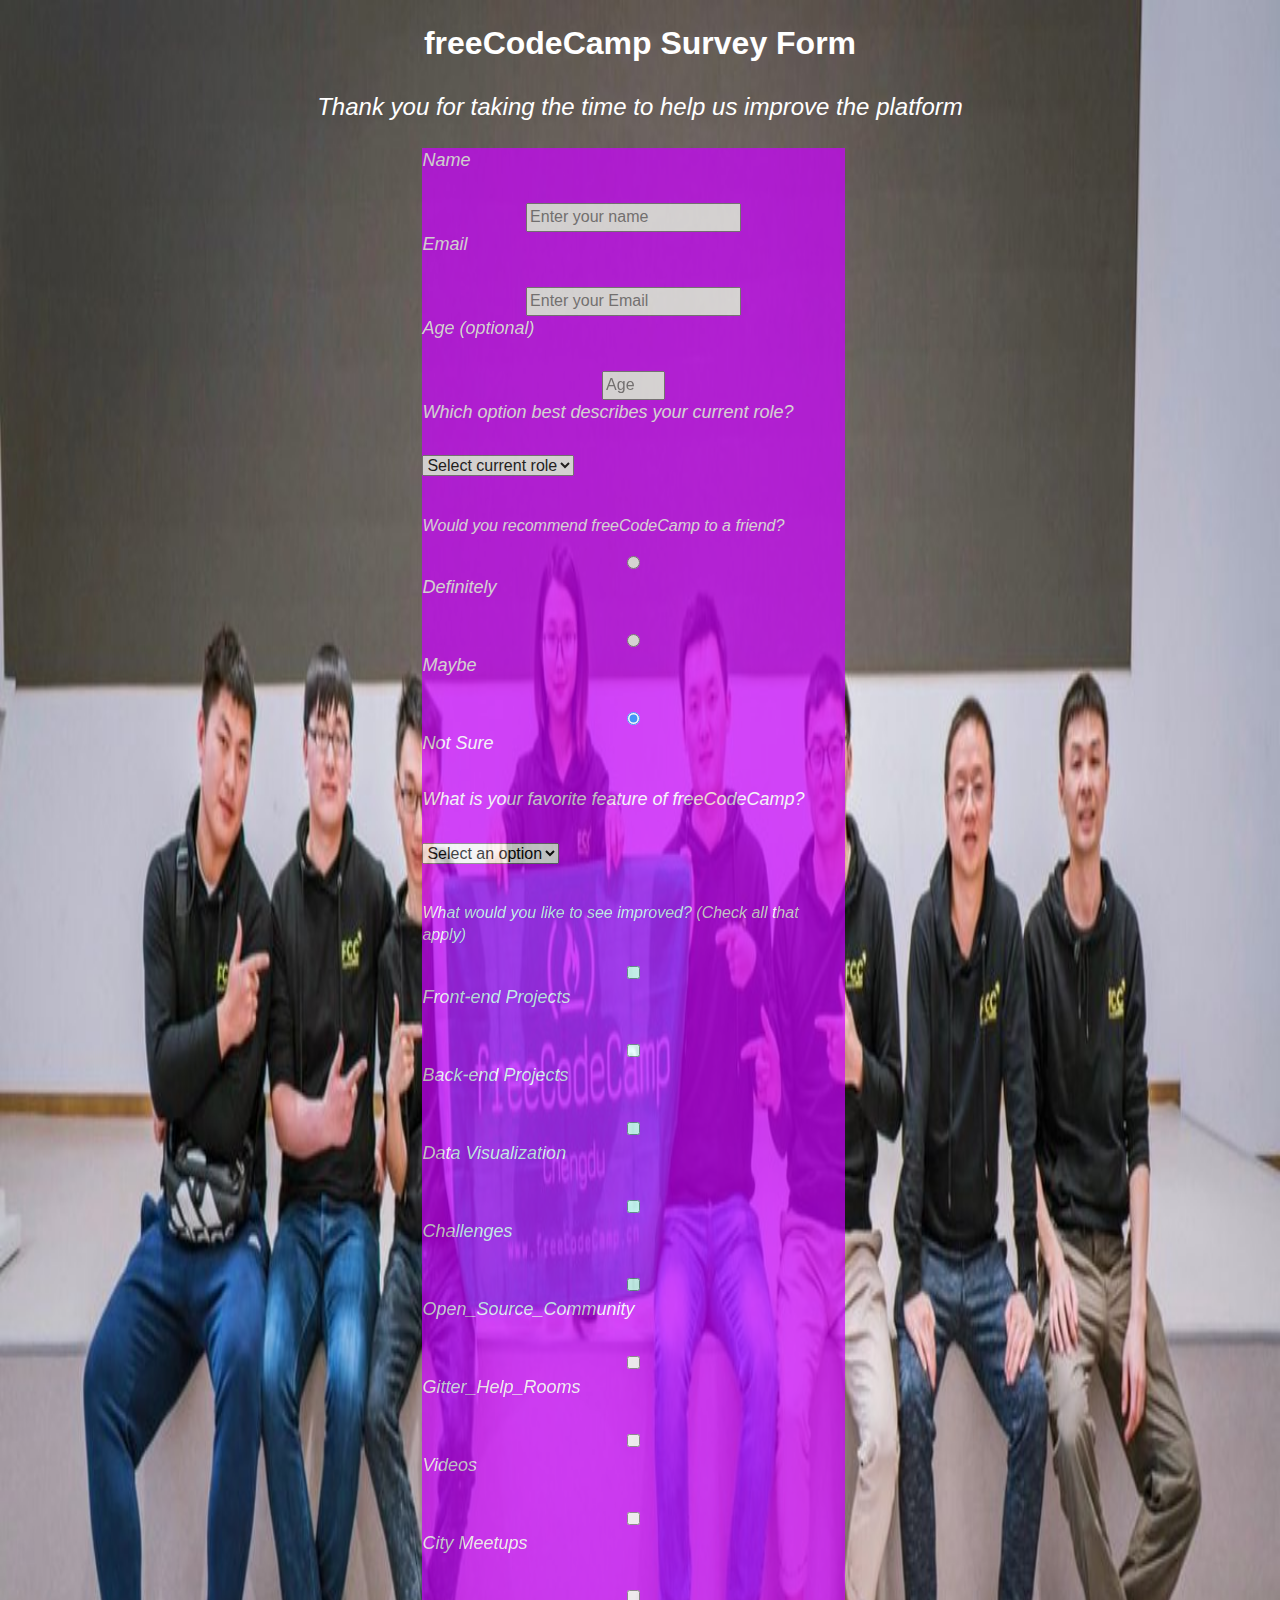
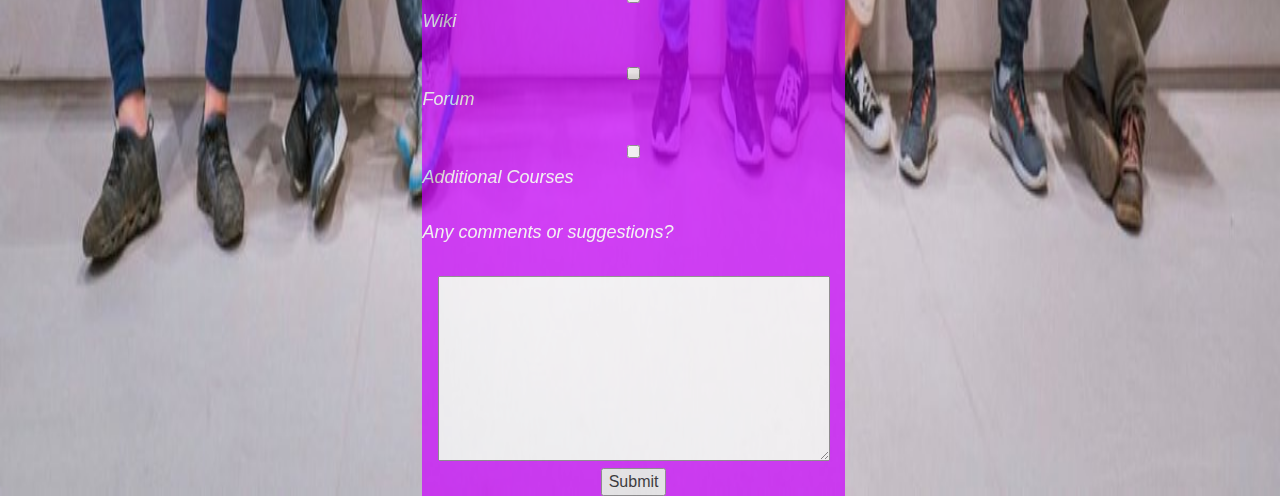
<file: Responsive Web Design/Projects/Survey Form/index.html>
<!DOCTYPE html>
<html lang="en" dir="ltr">
  <head>
    <meta charset="utf-8">
    <title>FCC: Survey Form</title>
    <link rel="stylesheet" href="./style.css">
  </head>
  <body>
    <main id="main">
      <div id = "title_box">
        <h1 id = "title">freeCodeCamp Survey Form</h1>
        <p id = "description"><i>Thank you for taking the time to help us improve the platform<i></p>
      </div>
      <form id = "survey-form" action="#">
          <label for="name" id="name-label" class = "data-name">Name</label><br>
          <input id="name" class = "data-text" type="text" placeholder="Enter your name" required><br>
          <label for="email" id="email-label" class = "data-name">Email</label><br>
          <input id="email" class = "data-text" type="email" placeholder="Enter your Email" required><br>
          <label for="number" id="number-label" class = "data-name">Age (optional)</label><br>
          <input id="number" class = "data-text" type="number" placeholder="Age" max="99" min="10"><br>
          <label for="dropdown" class = "data-name">Which option best describes your current role?</label><br>
          <select id="dropdown" name="occupation" class = "data-form">
            <option value="" disabled selected>Select current role</option>
            <option value="student">Student</option>
            <option value="job">Full Time Job</option>
            <option value="learner">Full Time Learner</option>
            <option value="incognito">Prefer not to say</option>
            <option value="other">Other</option>
          </select><br>
          <p>Would you recommend freeCodeCamp to a friend?</p>
          <input id="definitely" value="definitely" class = "data-form" type="radio" name="recommendation">
          <label for="definitely" class = "data-name">Definitely</label><br>
          <input id="maybe" value="maybe" class = "data-form" type="radio" name="recommendation">
          <label for="maybe" class = "data-name">Maybe</label><br>
          <input id="not_sure" value="nut_sure" class = "data-form" type="radio" name="recommendation" checked="checked">
          <label for="not_sure" class = "data-name">Not Sure</label><br>
          <label for="favorite" class = "data-name">What is your favorite feature of freeCodeCamp?</label><br>
          <select id="favorite" name="favorite" class = "data-form">
            <option value="" disabled selected>Select an option</option>
            <option value="challenges">Challenges</option>
            <option value="projects">Projects</option>
            <option value="community">Community</option>
            <option value="open_source">Open Source</option>
          </select><br>
          <p>What would you like to see improved? (Check all that apply)</p>
          <input id="Front-end_Projects" value="Front-end_Projects" class = "data-form" type="checkbox" name="improvement">
          <label for="Front-end_Projects" class = "data-name">Front-end Projects</label><br>
          <input id="Back-end_Projects" value="Back-end_Projects" class = "data-form" type="checkbox" name="improvement">
          <label for="Back-end_Projects" class = "data-name">Back-end Projects</label><br>
          <input id="Data_Visualization" value="Data_Visualization" class = "data-form" type="checkbox" name="improvement">
          <label for="Data_Visualization" class = "data-name">Data Visualization</label><br>
          <input id="Challenges" value="Challenges" class = "data-form" type="checkbox" name="improvement">
          <label for="Challenges" class = "data-name">Challenges</label><br>
          <input id="Open_Source_Community" value="Open_Source_Community" class = "data-form" type="checkbox" name="improvement">
          <label for="Open_Source_Community" class = "data-name">Open_Source_Community</label><br>
          <input id="Gitter_Help_Rooms" value="Gitter_Help_Rooms" class = "data-form" type="checkbox" name="improvement">
          <label for="Gitter_Help_Rooms" class = "data-name">Gitter_Help_Rooms</label><br>
          <input id="Videos" value="Videos" class = "data-form" type="checkbox" name="improvement">
          <label for="Videos" class = "data-name">Videos</label><br>
          <input id="City_Meetups" value="City_Meetups" class = "data-form" type="checkbox" name="improvement">
          <label for="City_Meetups" class = "data-name">City Meetups</label><br>
          <input id="Wiki" value="Wiki" class = "data-form" type="checkbox" name="improvement">
          <label for="Wiki" class = "data-name">Wiki</label><br>
          <input id="Forum" value="Forum" lass = "data-form" type="checkbox" name="improvement">
          <label for="Forum" class = "data-name">Forum</label><br>
          <input id="Additional_Courses" value="Additional_Courses" class = "data-form" type="checkbox" name="improvement">
          <label for="Additional_Courses" class = "data-name">Additional Courses</label><br>
          <label for="comments">Any comments or suggestions?</label><br>
          <textarea id="comments" name="comments" rows="8" cols="40"></textarea><br>
          <button id="submit" type="submit">Submit</button>
      </form>
      <script src="https://cdn.freecodecamp.org/testable-projects-fcc/v1/bundle.js"></script>
    </main>
  </body>
</html>
</file>
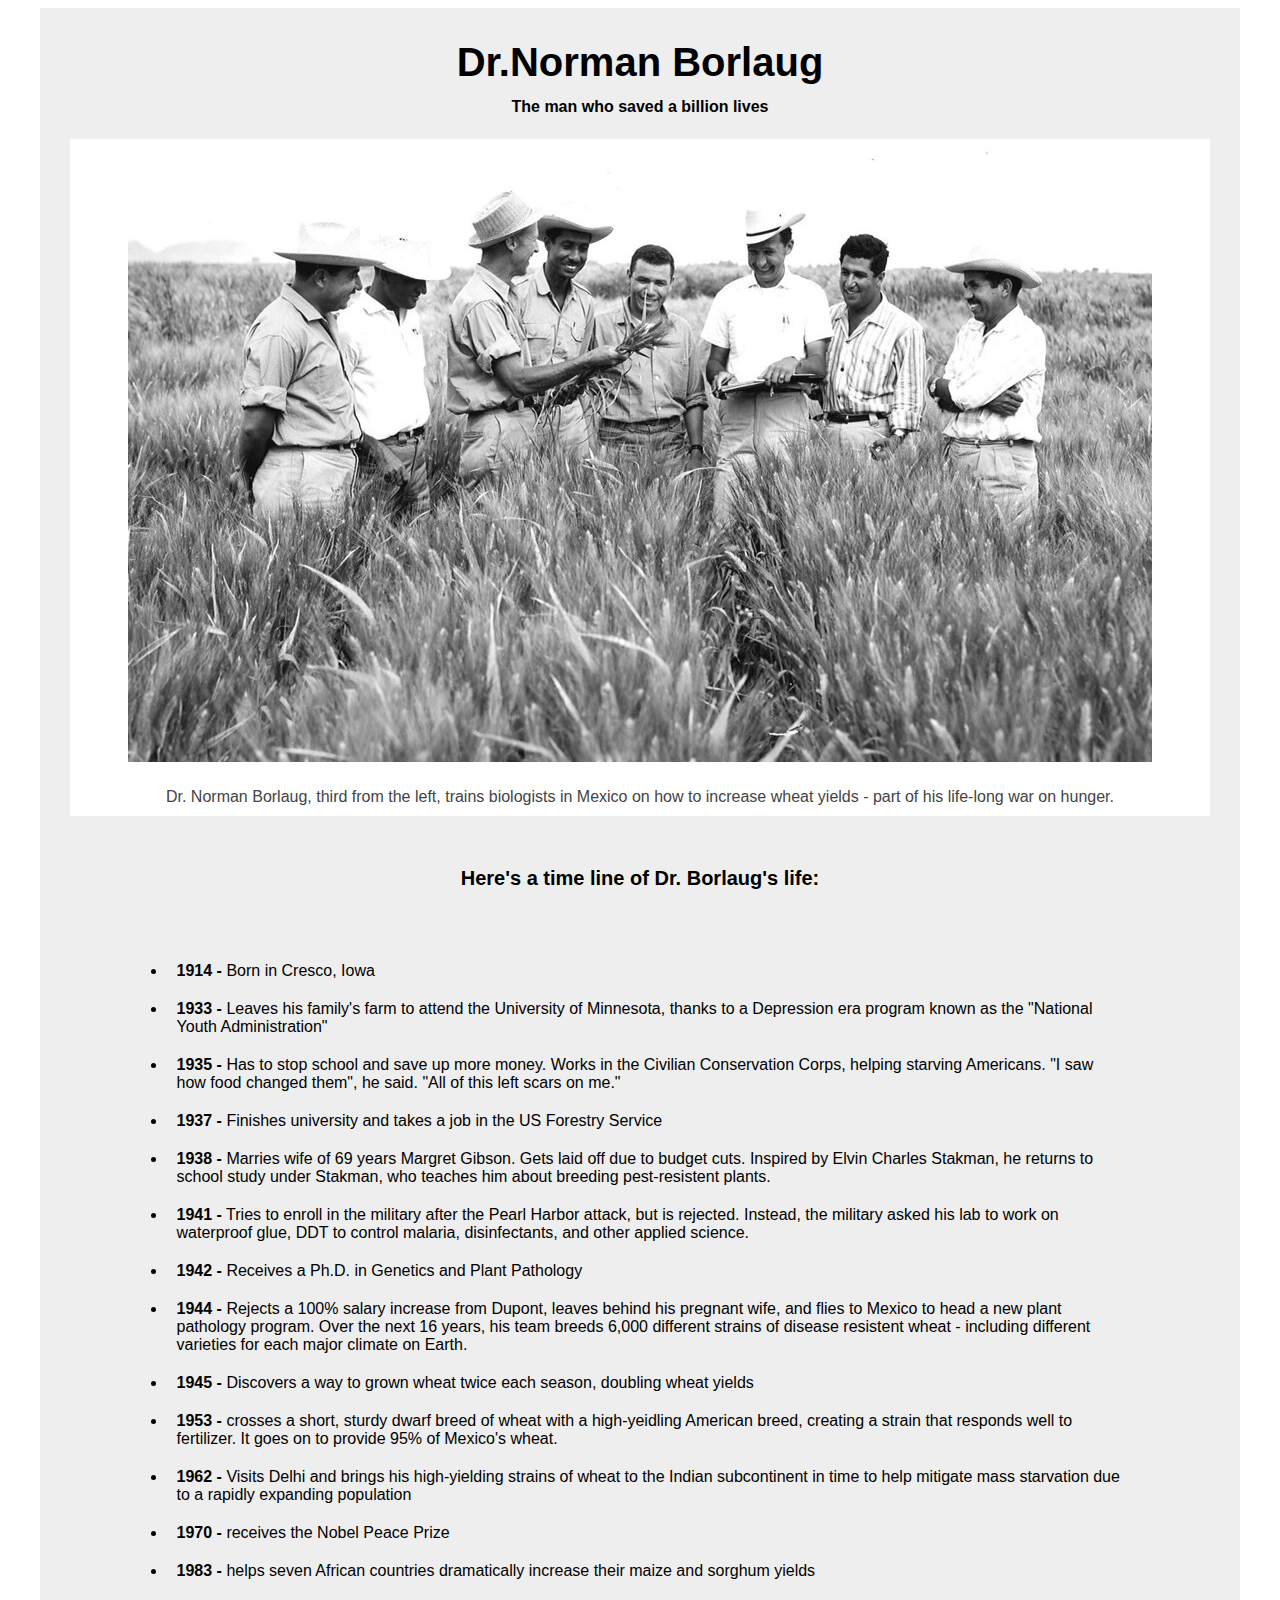
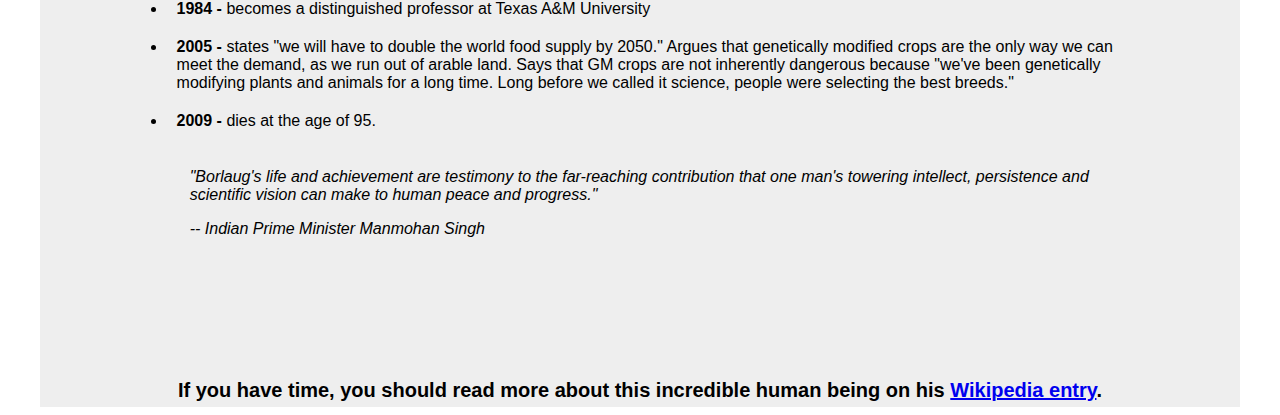
<file: Responsive Web Design/Projects/Tribute Page/index.html>
<!DOCTYPE html>
<html lang="en" dir="ltr">
  <head>
    <meta charset="utf-8">
    <title>FCC: Tribute Page</title>
    <link rel="stylesheet" href="master.css">
  </head>
  <body>
    <div id="main">
      <div id="title">
        <h1 id="main-title">Dr.Norman Borlaug</h1>
        <h2 id="sec-title">The man who saved a billion lives</h2>
      </div>
      <div id="img-div">
        <img id="image" src="tribute-page-main-image.jpg" alt="Image of Dr.Norman Borlaug with group of friends at wheat field">
        <p id = "img-caption">Dr. Norman Borlaug, third from the left, trains biologists in Mexico on how to increase wheat yields - part of his life-long war on hunger.</p>
      </div>
      <div id="tribute-info">
        <h2 id=timeline-title>Here's a time line of Dr. Borlaug's life:</h2>
        <ul>
          <li><b>1914 -</b> Born in Cresco, Iowa</li>
          <li><b>1933 -</b> Leaves his family's farm to attend the University of Minnesota, thanks to a Depression era program known as the "National Youth Administration"</li>
          <li><b>1935 -</b> Has to stop school and save up more money. Works in the Civilian Conservation Corps, helping starving Americans. "I saw how food changed them", he said. "All of this left scars on me."</li>
          <li><b>1937 -</b> Finishes university and takes a job in the US Forestry Service</li>
          <li><b>1938 -</b> Marries wife of 69 years Margret Gibson. Gets laid off due to budget cuts. Inspired by Elvin Charles Stakman, he returns to school study under Stakman, who teaches him about breeding pest-resistent plants.</li>
          <li><b>1941 -</b> Tries to enroll in the military after the Pearl Harbor attack, but is rejected. Instead, the military asked his lab to work on waterproof glue, DDT to control malaria, disinfectants, and other applied science.</li>
          <li><b>1942 -</b> Receives a Ph.D. in Genetics and Plant Pathology
          </li>
          <li><b>1944 -</b> Rejects a 100% salary increase from Dupont, leaves behind his pregnant wife, and flies to Mexico to head a new plant pathology program. Over the next 16 years, his team breeds 6,000 different strains of disease resistent wheat - including different varieties for each major climate on Earth.</li>
          <li><b>1945 -</b> Discovers a way to grown wheat twice each season, doubling wheat yields</li>
          <li><b>1953 -</b> crosses a short, sturdy dwarf breed of wheat with a high-yeidling American breed, creating a strain that responds well to fertilizer. It goes on to provide 95% of Mexico's wheat.</li>
          <li><b>1962 -</b> Visits Delhi and brings his high-yielding strains of wheat to the Indian subcontinent in time to help mitigate mass starvation due to a rapidly expanding population</li>
          <li><b>1970 -</b> receives the Nobel Peace Prize</li>
          <li><b>1983 -</b> helps seven African countries dramatically increase their maize and sorghum yields</li>
          <li><b>1984 -</b> becomes a distinguished professor at Texas A&M University</li>
          <li><b>2005 -</b> states "we will have to double the world food supply by 2050." Argues that genetically modified crops are the only way we can meet the demand, as we run out of arable land. Says that GM crops are not inherently dangerous because "we've been genetically modifying plants and animals for a long time. Long before we called it science, people were selecting the best breeds."</li>
          <li><b>2009 -</b> dies at the age of 95.</li>
        </ul>
      </div>
      <div id="quote">
        <p>"Borlaug's life and achievement are testimony to the far-reaching contribution that one man's towering intellect, persistence and scientific vision can make to human peace and progress."</p>

<p>-- Indian Prime Minister Manmohan Singh</p>
      </div>
      <footer>If you have time, you should read more about this incredible human being on his <a id="tribute-link" href="https://en.wikipedia.org/wiki/Norman_Borlaug" target="_blank">Wikipedia entry</a>.</footer>
    </div>
    <script src="https://cdn.freecodecamp.org/testable-projects-fcc/v1/bundle.js"></script>
  </body>
</html>
<!--  -->
</file>
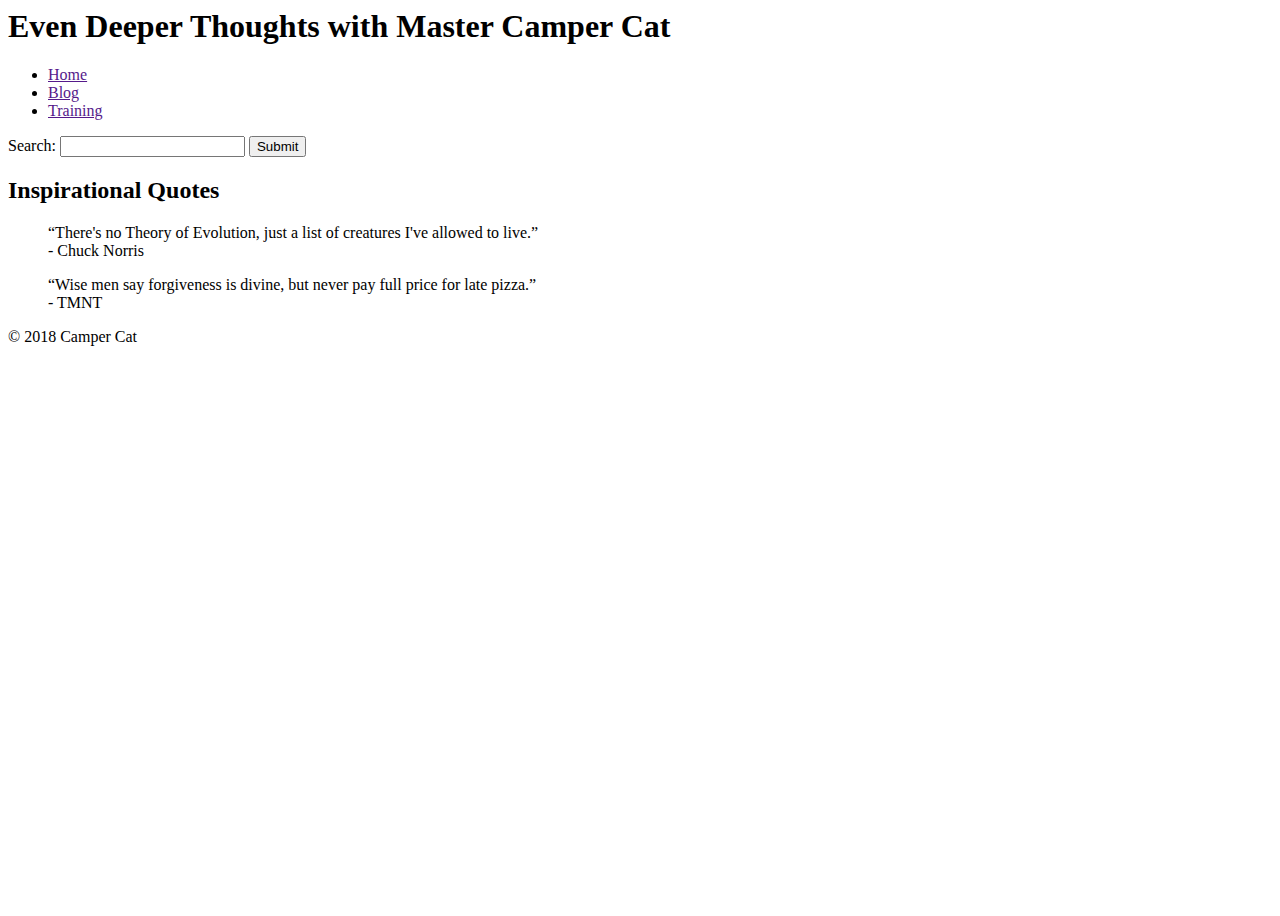
<file: Responsive Web Design/Applied Accesibility/use-tabindex-to-specify-the-order-of-keyboard-focus-for-several-elements.html>
<body>
  <div tabindex="1" class="overlay"></div>
  <header>
    <h1>Even Deeper Thoughts with Master Camper Cat</h1>
    <nav>
      <ul>
        <li><a href="">Home</a></li>
        <li><a href="">Blog</a></li>
        <li><a href="">Training</a></li>
      </ul>
    </nav>
  </header>
  <form>
    <label for="search">Search:</label>


    <input type="search" name="search" id="search" tabindex='1'>
    <input type="submit" name="submit" value="Submit" id="submit" tabindex='2'> 


  </form>
  <h2>Inspirational Quotes</h2>
  <blockquote>
    <p>&ldquo;There's no Theory of Evolution, just a list of creatures I've allowed to live.&rdquo;<br>
    - Chuck Norris</p>
  </blockquote>
  <blockquote>
    <p>&ldquo;Wise men say forgiveness is divine, but never pay full price for late pizza.&rdquo;<br>
    - TMNT</p>
  </blockquote>
  <footer>&copy; 2018 Camper Cat</footer>
</body>
<style>
  body {
    height: 100%;
    margin: 0 !important;
    padding: 8px;
  }
  .overlay {
    margin: -8px;
    position: absolute;
    width: 100%;
    height: 100%;
  }
</style>
</file>
<file: Responsive Web Design/Projects/Survey Form/style.css>
body {
    background-image: url('bussiness.jpg');
    background-size: 100% 100%;
    font-family: 'Poppins', sans-serif;
    font-size: 1rem;
    font-weight: 400;
    line-height: 1.4;
    color: #ffffff;
    margin: 0;
  }
  main {
    text-align: center;
  }
  form {
    position: relative;
    background-color: #cc00ff;
    width:33%;
    left: 33%;
    opacity: 0.7;
  }
  form > data-name, form p {
    text-align: left;
  }
  #description {
    font-size: 1.5em;
  }
  label, data-text, select {
    display: flex;
    align-items: center;
    font-size: 1.125rem;
    margin-bottom: 0.5rem;
}
input, button, select, textarea {
    margin: 0;
    font-family: inherit;
    font-size: inherit;
    line-height: inherit;
}
</file>
<file: Responsive Web Design/Projects/Tribute Page/master.css>
#main {
  background-color: #eee;
  position:relative;
  top: 0;
  left:2.5%;
  width: 95%;
}
h1 {
  font-size: 2.5rem;
  margin-bottom: 0;
}
body {
  font-family: -apple-system, BlinkMacSystemFont, 'Segoe UI', 'Roboto', 'Helvetica Neue', Arial, sans-serif;
}
#title {
  text-align: center;
  padding: 5px 0 10px 0;
}
#sec-title {
  font-size: 1rem;
}
#img-div {
  text-align: center;
  left: 2.5%;
  width: 95%;
  height: 200%;
  top: 50%;
  margin 0 auto;
  position: relative;
  background: #fff;

}
#image {
  display: block;
  margin-left: auto;
  margin-right: auto;
  max-width:95%;
  height: auto;
}
#img-caption {
  padding: 10px;
  color: #444;
}
li {
  padding:10px;
}
#tribute-info {
  left: 2.5%;
  width: 95%;
  height: 200%;
  top: 50%;
  margin 0 auto;
  position: relative;
}
#timeline-title {
  text-align: center;
  font-size: 125%;
  padding: 3%;
}
ul {
  width: 85%;
  left: 7.5%;
  position: relative;
  padding: 1%;

}
#quote {
  font-style: italic;
  padding:0 0 10% 12.5%;
  width:75%;
}
footer {
  font-weight: bold;
  font-size: 125%;
  text-align: center;
  padding: 5px;
}
</file>
